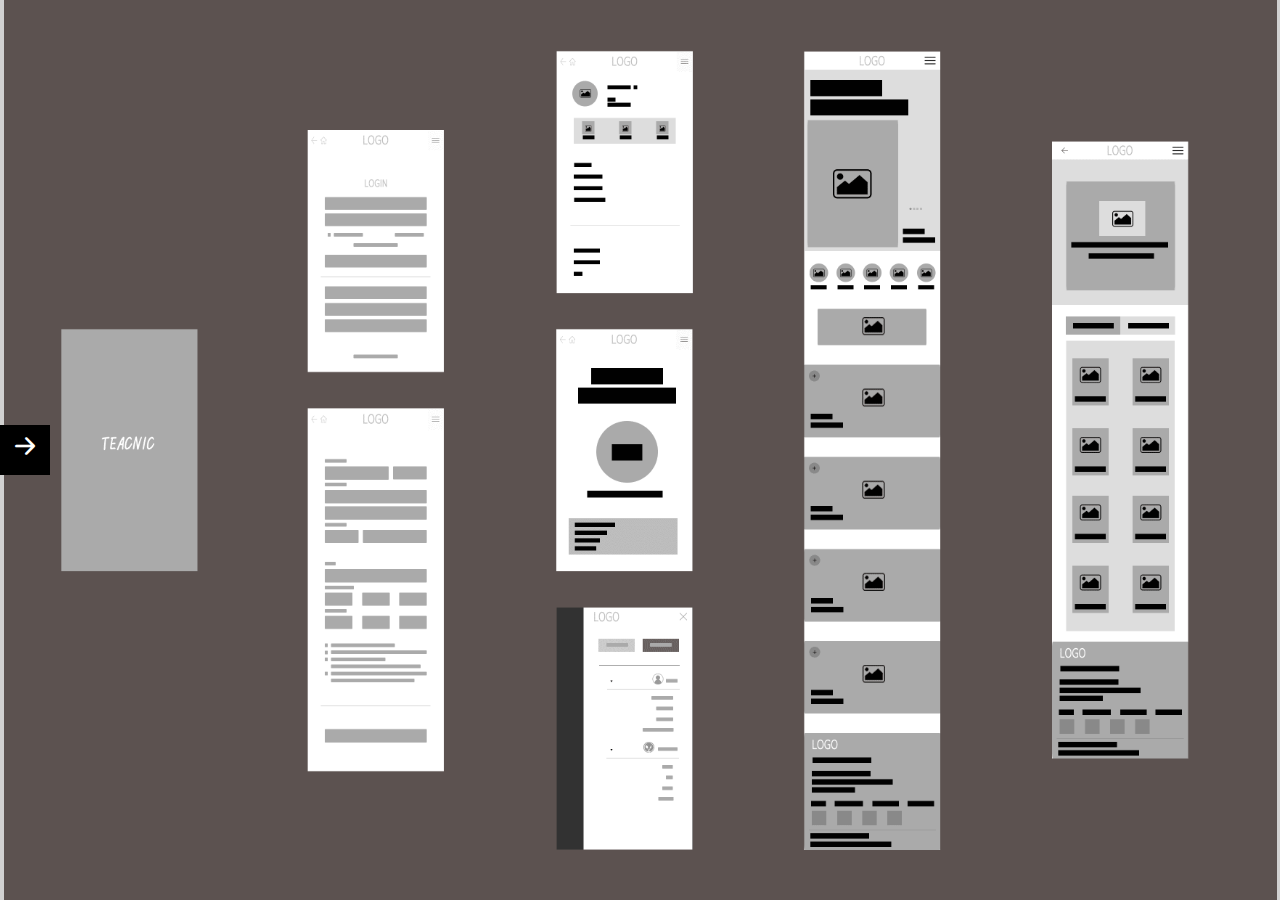
<file: ui-transition.html>
<!DOCTYPE html>
<html lang="ko">
<head>
  <meta charset="UTF-8">
  <title>Ui-design & Wireframe</title>
  <!-- Jquery CDN -->
  <script src="https://code.jquery.com/jquery-3.6.0.min.js"></script>
  <style>
    /* Bootstrap Icons */
    @import url("https://cdn.jsdelivr.net/npm/bootstrap-icons@1.8.1/font/bootstrap-icons.css");

    body {
      margin: 0;
      overflow: hidden;
      background-color: #f8f8f8;
    }

    /* navi */
    .open-navi,
    .close-navi {
      position: absolute;
      z-index: 3;
      width: 50px;
      height: 50px;
      background-color: #000;
      color: #fff;
      font-size: 40px;
      line-height: 45px;
      text-align: center;
      top: 50%;
      transform: translateY(-50%);
      cursor: pointer;
      transition: 0.5s;
    }

    .open-navi {
      left: 0;
    }

    .close-navi {
      right: -50px;
    }

    .open-navi.active {
      left: -50px;
    }

    .close-navi.active {
      right: 0;
    }
    .front-wire,
    .back-ui {
      position: absolute;
      width: 100%;
      height: 100vh;
      top: 0;
      left: 0;
      overflow: hidden;
    }
    .front-wire {
      background: #d1d1d1 url('images/ui-transition-wireframe.png') no-repeat center;
      background-size: contain;
      z-index: 1;
    }

    .back-ui {
      background: #f8f8f8 url('images/ui-transition-design.png') no-repeat center;
      background-size: contain;
    }
    
  </style>
</head>
<body>
  
  <div class="container">
    <div class="open-navi">
      <i class="bi bi-arrow-right-short"></i>
    </div>
    <div class="close-navi">
      <i class="bi bi-arrow-left-short"></i>
    </div>
    <div class="front-wire"></div>
    <div class="back-ui"></div>
  </div>

  <script>
    $('.open-navi').click(function(){
      $(this).addClass('active')
      $('.close-navi').addClass('active')
      $('.front-wire').fadeOut()
      $('.back-ui').fadeIn()
    })
    $('.close-navi').click(function(){
      $(this).removeClass('active')
      $('.open-navi').removeClass('active')
      $('.back-ui').fadeOut()
      $('.front-wire').fadeIn()
    })
  </script>

</body>
</html>
</file>
